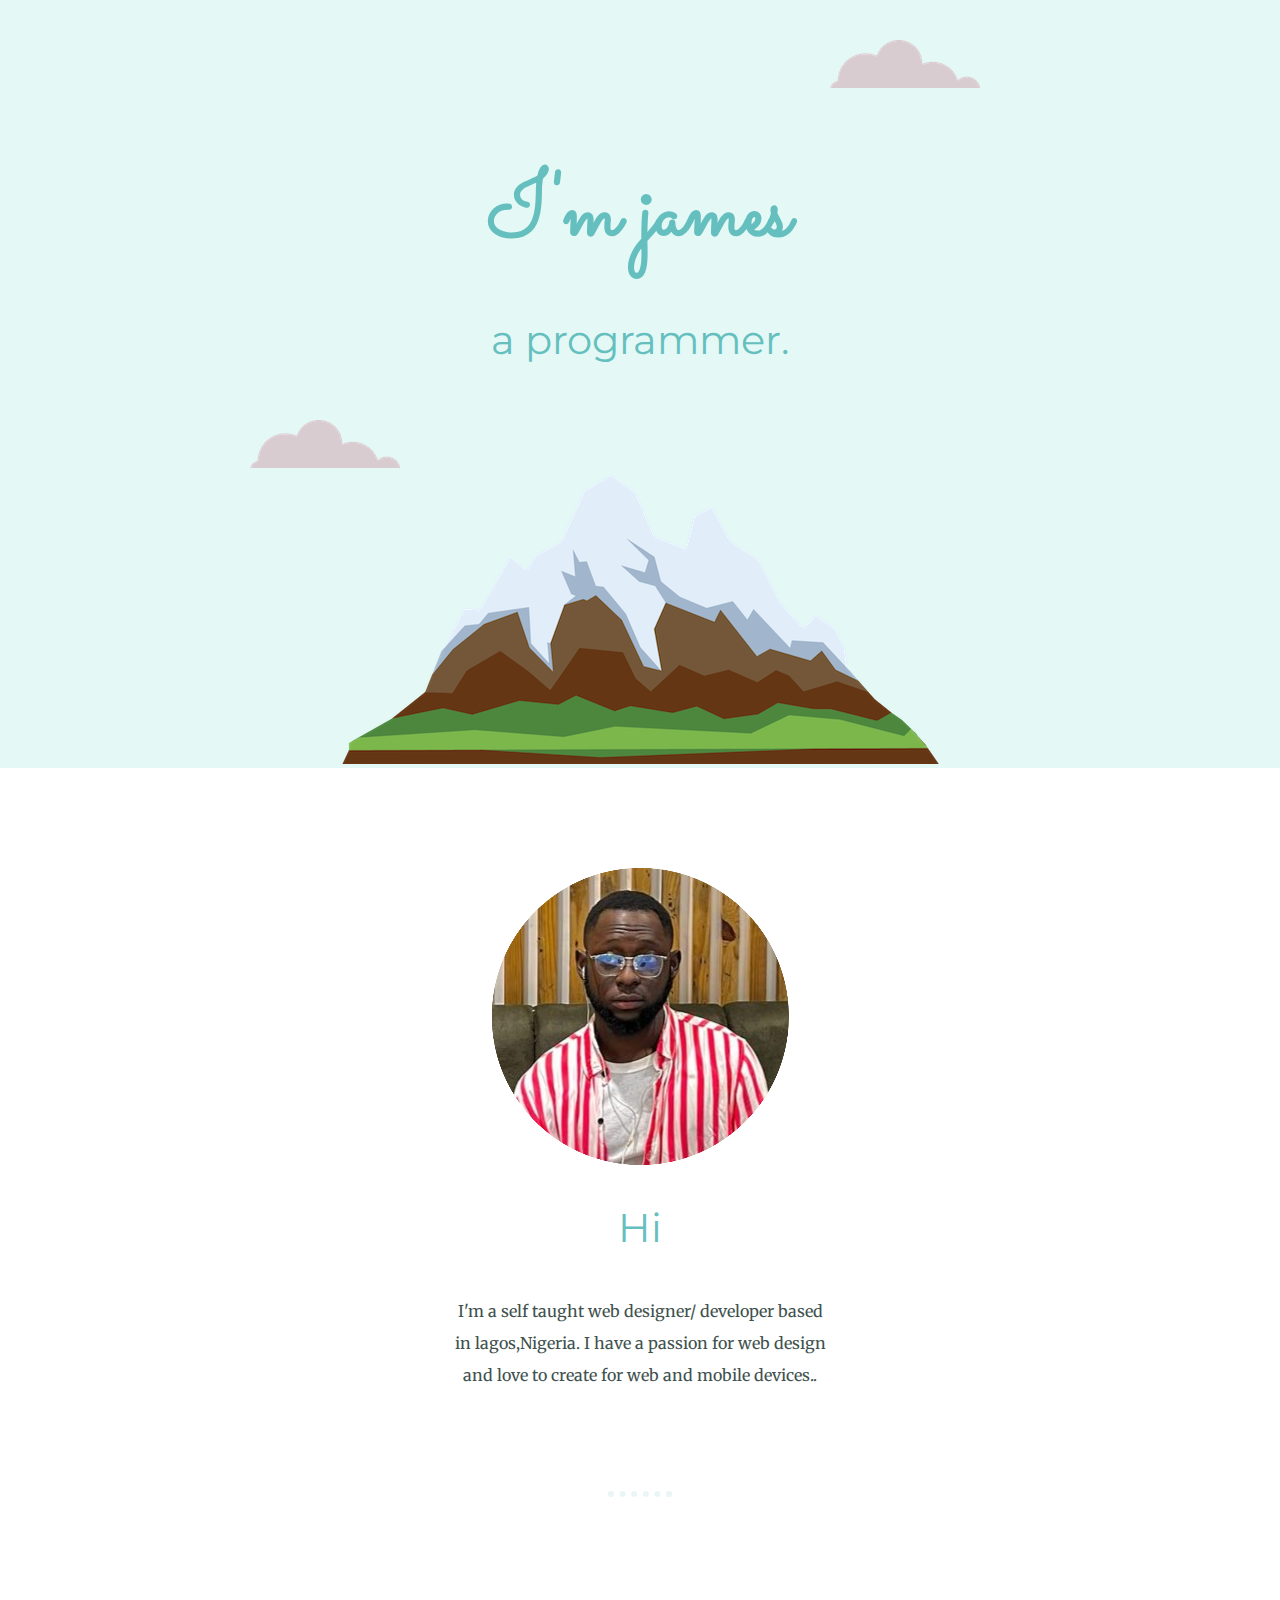
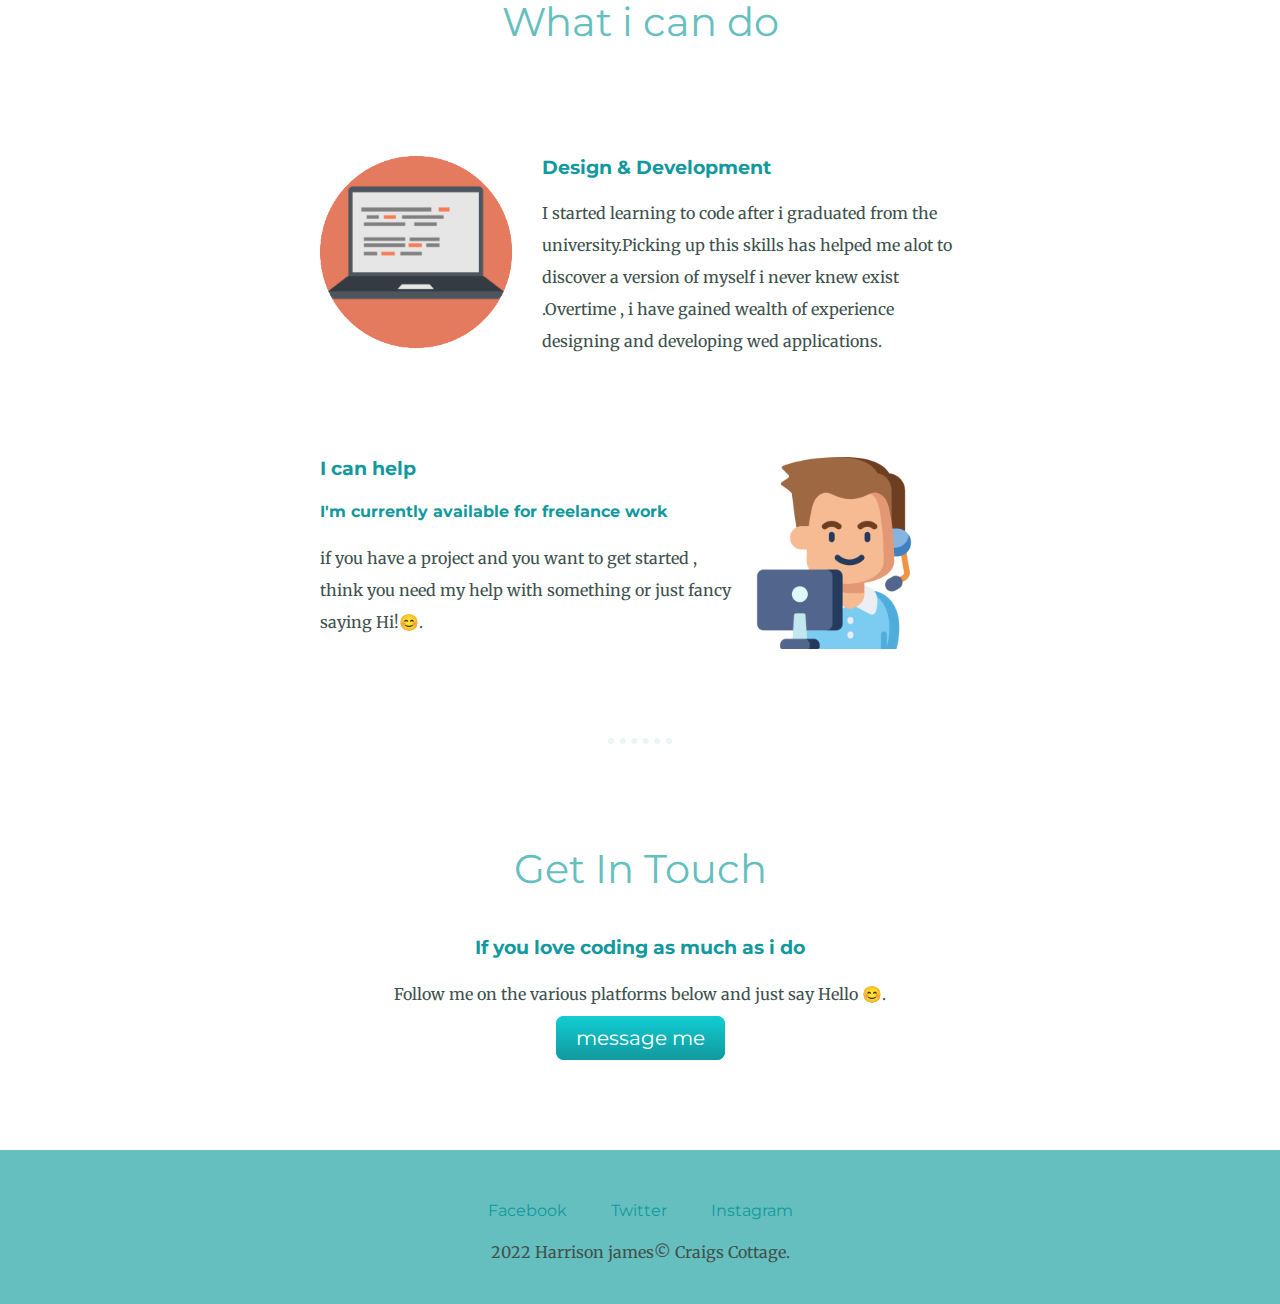
<file: index.html>
<!DOCTYPE html>
<html lang="en">
  <head>
    <meta charset="utf-8">
    <title>Harrison James</title>
    <link rel="stylesheet" href="css\styles.css">
    <link rel="icon" href="images\favicon.ico">
    <link rel="preconnect" href="https://fonts.googleapis.com">
<link rel="preconnect" href="https://fonts.gstatic.com" crossorigin>
<link href="https://fonts.googleapis.com/css2?family=Merriweather&family=Montserrat&family=Sacramento&display=swap" rel="stylesheet">
  </head>
  <body>
    <div class="top-container" >
      <img class="top-cloud" src="images/cloud.png" alt="cloud-img">

      <h1>I'm james</h1>

      <h2>a <span class="pro">pro</span>grammer.</h2>
      <img  class="bottom-cloud" src="images/cloud.png" alt="cloud-img">
        <img src="images/mountain.png" alt="mountain-img">
    </div>
    <div class="middle-container">
      <div class="profile">
        <img class="james" src="images\james.png" alt="james-img">
        <h2>Hi</h2>
        <p class="intro">I'm a self taught web designer/ developer based in lagos,Nigeria. I have a passion for web design and love to create for web and mobile devices..</p>
      </div>
      <hr>
      <div class="skills">
        <h2>What i can do</h2>

        <div class="skill-row">
          <img class="code-img" class="" src="images\computer.png" alt="computer-img">
          <h3>Design & Development</h3>
          <p>I started learning to code after i graduated from the university.Picking up this skills has helped me alot to discover a version of myself i never knew exist .Overtime , i have gained wealth of experience designing and developing wed applications. </p>
        </div>
        <div class="skill-row">
          <img class="oven" src="images\help.png" alt="oven-img">
          <h3>I can help</h3>
          <h4>I'm currently available for freelance work</h4>
          <p>if you have a project and you want to get started , think you need my help with something or just fancy saying Hi!😊.</p>
        </div>
      </div>
      <hr>
      <div class="contact-me">
        <h2>Get In Touch</h2>
        <h3>If you love coding as much as i do </h3>
        <p class="contact-message">Follow me on the various platforms below and just say Hello 😊.</p>
  							<a class="btn" href="mailto:harriajames97@gmail.com">message me</a>
      </div>
    </div>

    <div class="bottom-container">
      <a class="footer-link" href="https://www.facebook.com/CraigryJames">Facebook</a>
      <a class="footer-link" href="https://twitter.com/HarrisonJames">Twitter</a>
      <a class="footer-link" href="https://www.instagram.com/craigry_/">Instagram</a>
      <p>2022 Harrison james© Craigs Cottage.</p>
    </div>

  </body>
</html>
</file>
